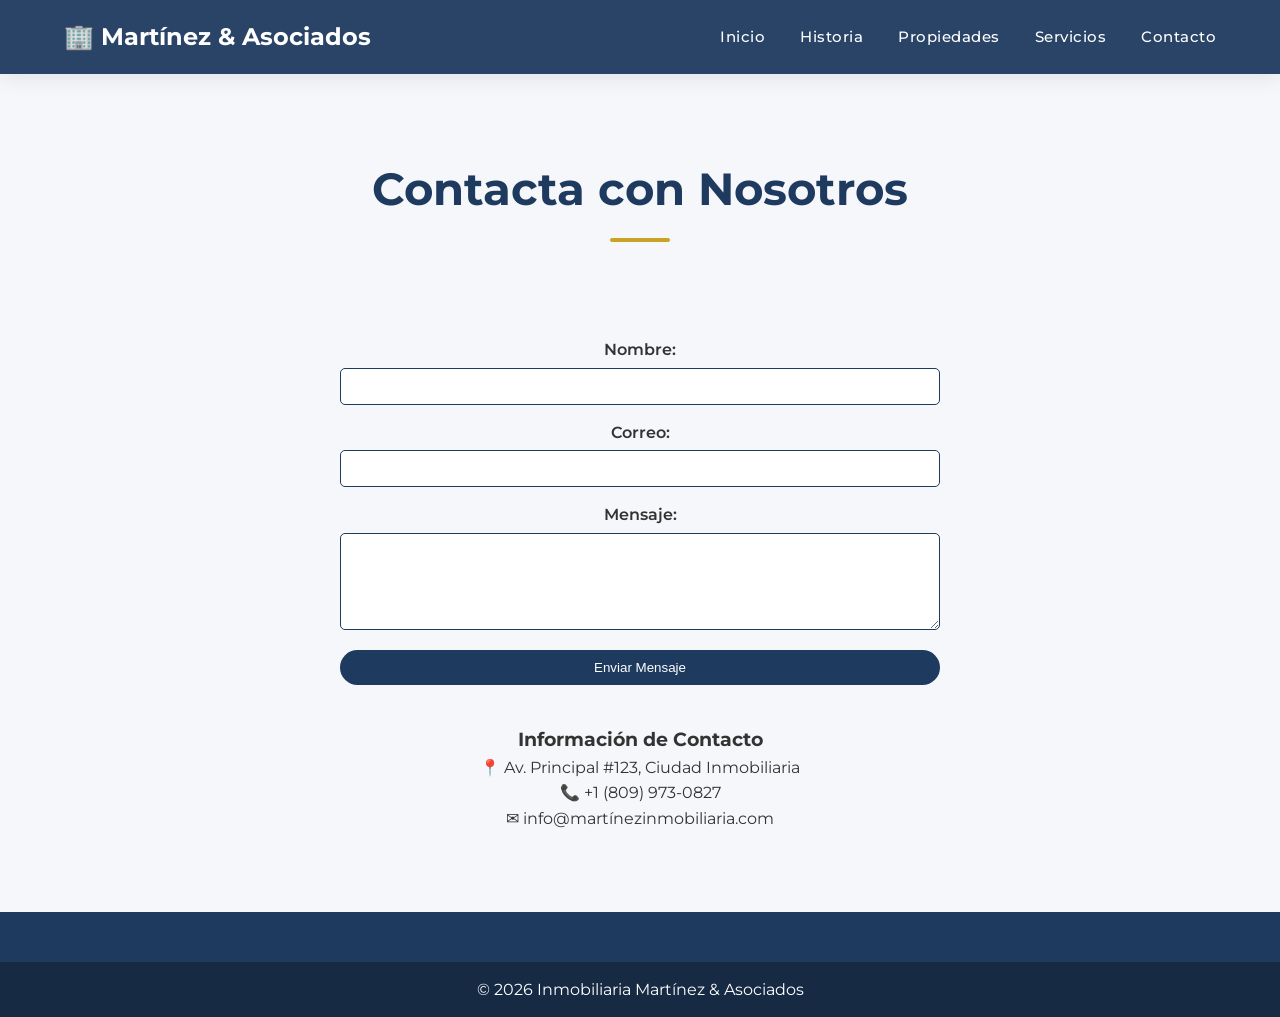
<file: contacto.html>
<!DOCTYPE html>
<html lang="es">
<head>
    <meta charset="UTF-8">
    <meta name="viewport" content="width=device-width, initial-scale=1.0">
    <title>Contacto | Inmobiliaria Rodríguez</title>
    <link href="https://fonts.googleapis.com/css2?family=Montserrat:wght@300;400;600;700&display=swap" rel="stylesheet">
    <link rel="stylesheet" href="estilos.css">
</head>
<body>

<header class="header">
    <div class="container header-container">
        <h2>🏢 Martínez & Asociados</h2>
        <nav>
            <ul class="nav-list">
                <li><a href="index.html">Inicio</a></li>
                <li><a href="historia.html">Historia</a></li>
                <li><a href="propiedades.html">Propiedades</a></li>
                <li><a href="servicios.html">Servicios</a></li>
                <li><a href="contacto.html">Contacto</a></li>
            </ul>
        </nav>
    </div>
</header>

<section class="section">
    <div class="container">
        <h1 class="section-title">Contacta con Nosotros</h1>

        <form class="contact-form">
            <label for="nombre">Nombre:</label>
            <input type="text" id="nombre" name="nombre" required>

            <label for="correo">Correo:</label>
            <input type="email" id="correo" name="correo" required>

            <label for="mensaje">Mensaje:</label>
            <textarea id="mensaje" name="mensaje" rows="5" required></textarea>

            <button type="submit" class="btn-primary">Enviar Mensaje</button>
        </form>

        <div class="contact-info">
            <h3>Información de Contacto</h3>
            <p>📍 Av. Principal #123, Ciudad Inmobiliaria</p>
            <p>📞 +1 (809) 973-0827</p>
            <p>✉ info@martínezinmobiliaria.com</p>
        </div>
    </div>
</section>

<footer class="footer">
    <div class="footer-bottom">
        <p>© 2026 Inmobiliaria Martínez & Asociados</p>
    </div>
</footer>

</body>
</html>
</file>
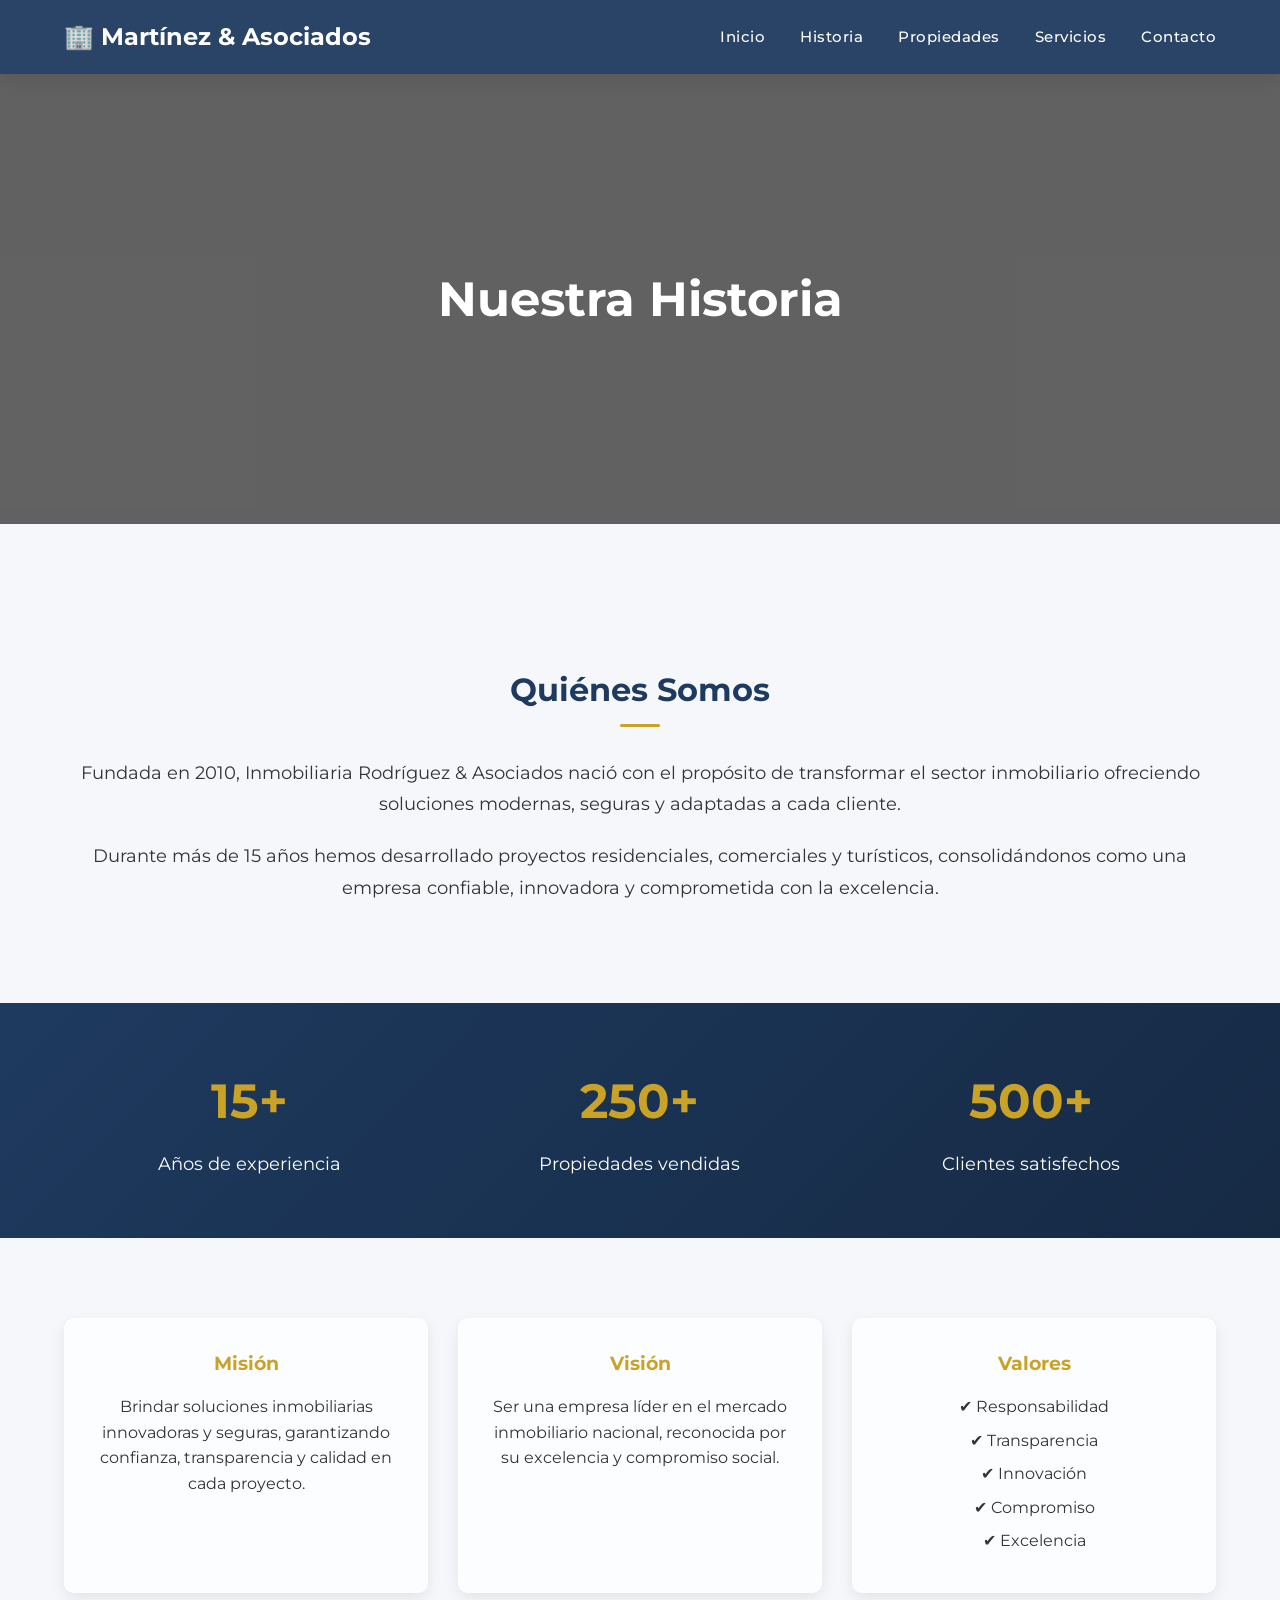
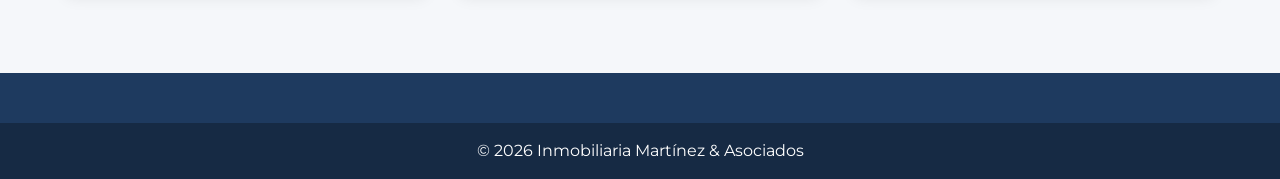
<file: historia.html>
<!DOCTYPE html>
<html lang="es">
<head>
    <meta charset="UTF-8">
    <meta name="viewport" content="width=device-width, initial-scale=1.0">
    <title>Historia | Inmobiliaria Rodríguez</title>
    <link href="https://fonts.googleapis.com/css2?family=Montserrat:wght@300;400;600;700&display=swap" rel="stylesheet">
    <link rel="stylesheet" href="estilos.css">
</head>
<body>

<header class="header">
    <div class="container header-container">
        <h2>🏢 Martínez & Asociados</h2>
        <nav>
            <ul class="nav-list">
                <li><a href="index.html">Inicio</a></li>
                <li><a href="historia.html">Historia</a></li>
                <li><a href="propiedades.html">Propiedades</a></li>
                <li><a href="servicios.html">Servicios</a></li>
                <li><a href="contacto.html">Contacto</a></li>
            </ul>
        </nav>
    </div>
</header>

<!-- HERO INTERNO -->
<section class="page-hero">
    <div class="page-hero-overlay">
        <h1>Nuestra Historia</h1>
    </div>
</section>

<!-- HISTORIA -->
<section class="section historia-section">
    
    <div class="container historia-container">
        
        <div class="historia-text">
            <h2 class="section-title">Quiénes Somos</h2>
            <p>
                Fundada en 2010, Inmobiliaria Rodríguez & Asociados nació con el propósito
                de transformar el sector inmobiliario ofreciendo soluciones modernas,
                seguras y adaptadas a cada cliente.
            </p>
            <p>
                Durante más de 15 años hemos desarrollado proyectos residenciales,
                comerciales y turísticos, consolidándonos como una empresa confiable,
                innovadora y comprometida con la excelencia.
            </p>
        </div>

    </div>
</section>

<!-- ESTADÍSTICAS -->
<section class="stats-section">
    <div class="container stats-grid">
        <div class="stat">
            <h2>15+</h2>
            <p>Años de experiencia</p>
        </div>

        <div class="stat">
            <h2>250+</h2>
            <p>Propiedades vendidas</p>
        </div>

        <div class="stat">
            <h2>500+</h2>
            <p>Clientes satisfechos</p>
        </div>
    </div>
</section>

<!-- MISION VISION VALORES -->
<section class="section mvv-section">
    <div class="container mvv-grid">

        <div class="mvv-card">
            <h3>Misión</h3>
            <p>
                Brindar soluciones inmobiliarias innovadoras y seguras,
                garantizando confianza, transparencia y calidad en cada proyecto.
            </p>
        </div>

        <div class="mvv-card">
            <h3>Visión</h3>
            <p>
                Ser una empresa líder en el mercado inmobiliario nacional,
                reconocida por su excelencia y compromiso social.
            </p>
        </div>

        <div class="mvv-card">
            <h3>Valores</h3>
            <ul>
                <li>✔ Responsabilidad</li>
                <li>✔ Transparencia</li>
                <li>✔ Innovación</li>
                <li>✔ Compromiso</li>
                <li>✔ Excelencia</li>
            </ul>
        </div>

    </div>
</section>


<footer class="footer">
    <div class="footer-bottom">
        <p>© 2026 Inmobiliaria Martínez & Asociados</p>
    </div>
</footer>

</body>
</html>
</file>
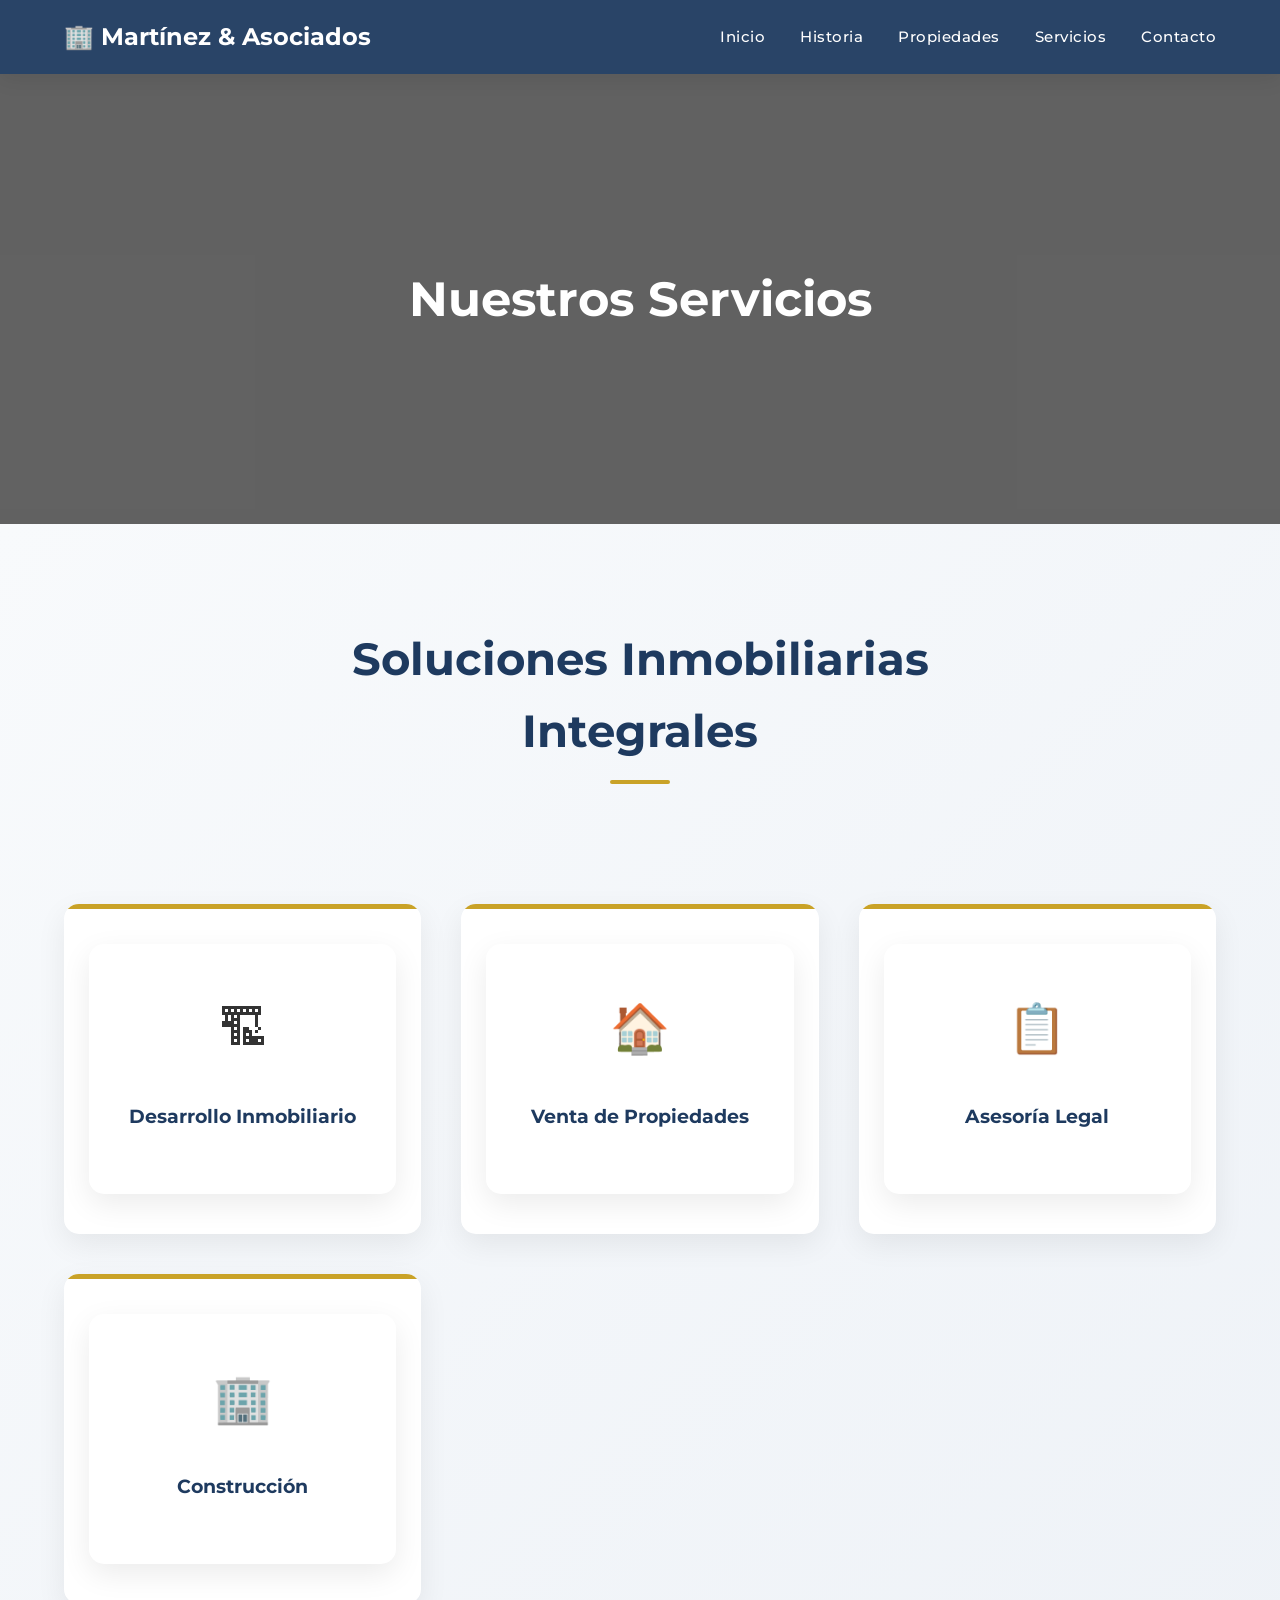
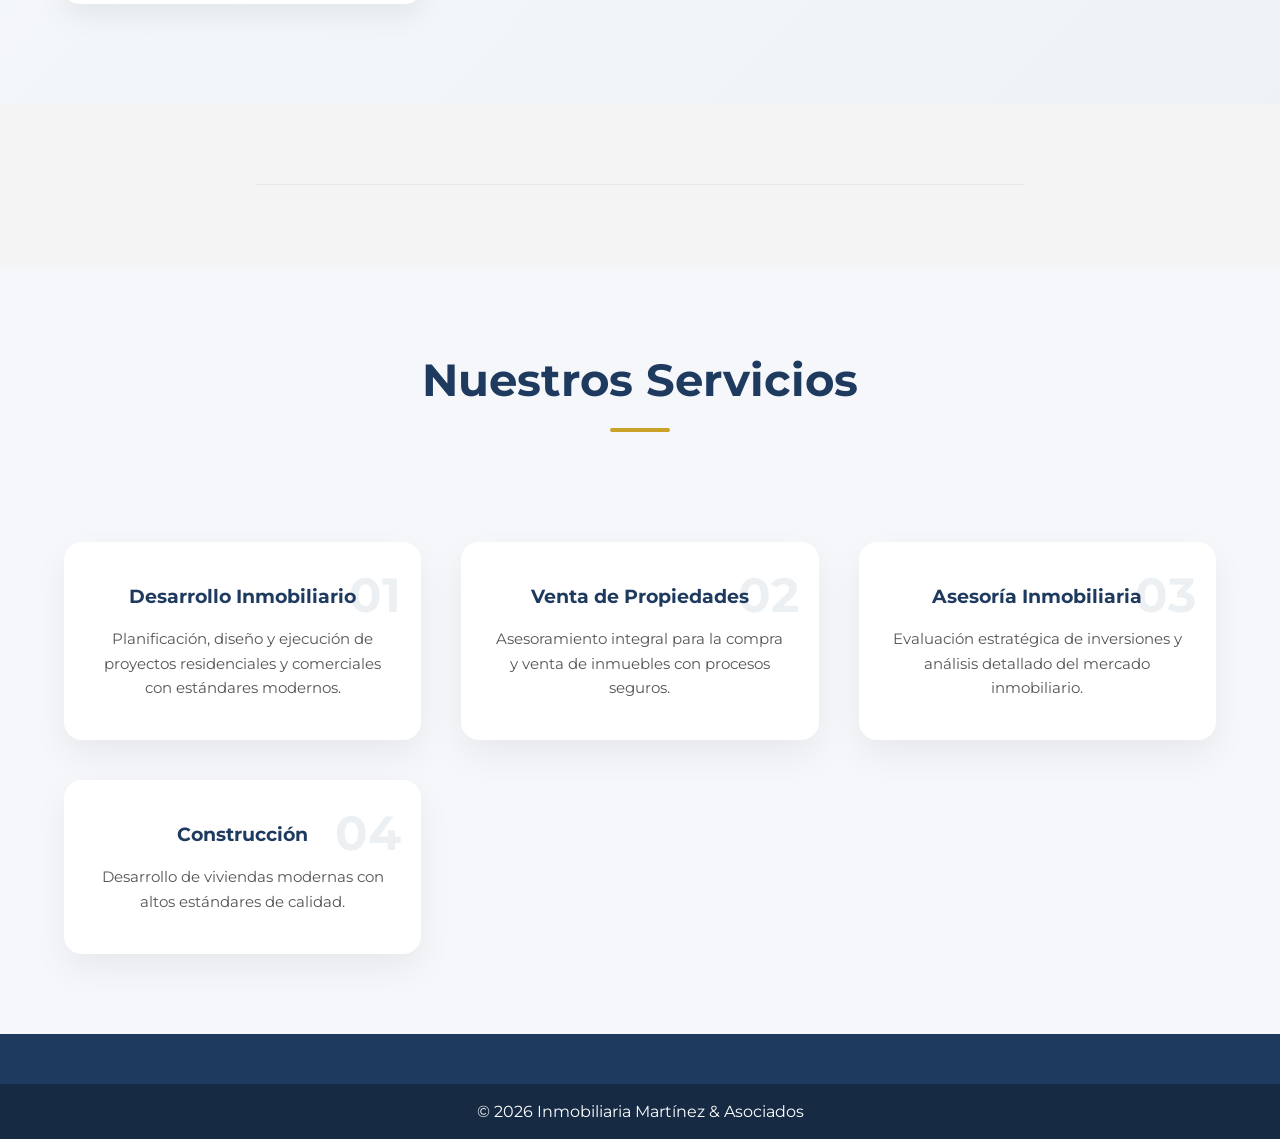
<file: servicios.html>
<!DOCTYPE html>
<html lang="es">
<head>
    <meta charset="UTF-8">
    <meta name="viewport" content="width=device-width, initial-scale=1.0">
    <title>Servicios | Inmobiliaria Rodríguez</title>
    <link href="https://fonts.googleapis.com/css2?family=Montserrat:wght@300;400;600;700&display=swap" rel="stylesheet">
    <link rel="stylesheet" href="estilos.css">
</head>
<body>

<header class="header">
    <div class="container header-container">
        <h2>🏢 Martínez & Asociados</h2>
        <nav>
            <ul class="nav-list">
                <li><a href="index.html">Inicio</a></li>
                <li><a href="historia.html">Historia</a></li>
                <li><a href="propiedades.html">Propiedades</a></li>
                <li><a href="servicios.html">Servicios</a></li>
                <li><a href="contacto.html">Contacto</a></li>
            </ul>
        </nav>
    </div>
</header>

<!-- HERO INTERNO -->
<section class="page-hero servicios-hero">
    <div class="page-hero-overlay">
        <h1>Nuestros Servicios</h1>
    </div>
</section>

<section class="services-section">
    <div class="container">

        <div class="services-header">
    <h2 class="section-title">Soluciones Inmobiliarias Integrales</h2>
</div>

        
        <div class="services-grid">

    <!-- DESARROLLO -->
    <div class="service-card">
        <div class="card-inner">

            <!-- FRENTE -->
            <div class="card-front">
                <div class="service-icon">🏗</div>
                <h3>Desarrollo Inmobiliario</h3>
            </div>

            <!-- ATRÁS -->
            <div class="card-back">
                <p>
                    Planificación y ejecución de proyectos residenciales
                    y comerciales con altos estándares de calidad.
                </p>
            </div>

        </div>
    </div>

    <!-- VENTA -->
    <div class="service-card">
        <div class="card-inner">
            <div class="card-front">
                <div class="service-icon">🏠</div>
                <h3>Venta de Propiedades</h3>
            </div>
            <div class="card-back">
                <p>
                    Comercialización estratégica de casas, apartamentos
                    y villas con asesoría personalizada.
                </p>
            </div>
        </div>
    </div>

    <!-- ASESORÍA -->
    <div class="service-card">
        <div class="card-inner">
            <div class="card-front">
                <div class="service-icon">📋</div>
                <h3>Asesoría Legal</h3>
            </div>
            <div class="card-back">
                <p>
                    Acompañamiento profesional en trámites legales,
                    contratos y gestión financiera.
                </p>
            </div>
        </div>
    </div>

    <!-- CONSTRUCCIÓN -->
    <div class="service-card">
        <div class="card-inner">
            <div class="card-front">
                <div class="service-icon">🏢</div>
                <h3>Construcción</h3>
            </div>
            <div class="card-back">
                <p>
                    Construcción moderna y planes de financiamiento
                    adaptados a cada cliente.
                </p>
            </div>
        </div>
    </div>

        </div>



</div>

</section>
<hr>
<section class="section">
    <div class="container">
        <h1 class="section-title">Nuestros Servicios</h1>

        <div class="services-grid">

    <div class="service-box">
        <div class="service-number">01</div>
        <h3>Desarrollo Inmobiliario</h3>
        <p>Planificación, diseño y ejecución de proyectos residenciales y comerciales con estándares modernos.</p>
    </div>

    <div class="service-box">
        <div class="service-number">02</div>
        <h3>Venta de Propiedades</h3>
        <p>Asesoramiento integral para la compra y venta de inmuebles con procesos seguros.</p>
    </div>

    <div class="service-box">
        <div class="service-number">03</div>
        <h3>Asesoría Inmobiliaria</h3>
        <p>Evaluación estratégica de inversiones y análisis detallado del mercado inmobiliario.</p>
    </div>

    <div class="service-box">
        <div class="service-number">04</div>
        <h3>Construcción</h3>
        <p>Desarrollo de viviendas modernas con altos estándares de calidad.</p>
    </div>


</div>

    </div>
</section>

<footer class="footer">
    <div class="footer-bottom">
        <p>© 2026 Inmobiliaria Martínez & Asociados</p>
    </div>
</footer>

</body>
</html>
</file>
<file: estilos.css>
/* ===== RESET ===== */
* {
    margin: 0;
    padding: 0;
    box-sizing: border-box;
}

body {
    font-family: 'Montserrat', sans-serif;
    line-height: 1.6;
    background-color: #f4f4f4;
    color: #333;
}

/* ===== CONTENEDOR GENERAL ===== */
.container {
    width: 90%;
    max-width: 1200px;
    margin: auto;
}

.section {
    padding: 60px 0;
}

.section-title {
    text-align: center;
    margin-bottom: 30px;
    font-size: 2rem;
    color: #1E3A5F;
}

/* ===== HEADER ===== */
.header {
    background-color: #1E3A5F;
    color: white;
    padding: 15px 0;
}

.header-container {
    display: flex;
    justify-content: space-between;
    align-items: center;
}

.nav-list {
    list-style: none;
    display: flex;
    gap: 20px;
}

.nav-list a {
    text-decoration: none;
    color: white;
    font-weight: 500;
    transition: 0.3s;
}

.nav-list a:hover {
    color: #C9A227;
}

/* ===== HERO ===== */
/* ===== HERO CON VIDEO ===== */
.hero {
    position: relative;
    height: 100vh;
    overflow: hidden;
}

.hero-video {
    position: absolute;
    top: 50%;
    left: 50%;
    min-width: 100%;
    min-height: 100%;
    width: auto;
    height: auto;
    transform: translate(-50%, -50%);
    object-fit: cover;
    z-index: -1;
}

.hero-overlay {
    position: relative;
    width: 100%;
    height: 100%;
    background: rgba(0, 0, 0, 0.6);
    display: flex;
    justify-content: center;
    align-items: center;
    text-align: center;
    color: white;
    padding: 20px;
}


.hero-overlay {
    background: rgba(0, 0, 0, 0.6);
    width: 100%;
    height: 100%;
    display: flex;
    justify-content: center;
    align-items: center;
}

.hero-content {
    text-align: center;
    color: white;
    padding: 20px;
}

.hero-content h1 {
    font-size: 3rem;
    margin-bottom: 20px;
}

.hero-content p {
    margin-bottom: 25px;
    font-size: 1.2rem;
}

/* ===== BOTONES ===== */
.btn-primary {
    background-color: #C9A227;
    color: white;
    padding: 12px 25px;
    text-decoration: none;
    border-radius: 5px;
    transition: 0.3s;
    display: inline-block;
}

.btn-primary:hover {
    background-color: #a8841d;
}

.btn-secondary {
    background-color: transparent;
    border: 2px solid white;
    color: white;
    padding: 12px 25px;
    text-decoration: none;
    border-radius: 5px;
    margin-left: 10px;
    transition: 0.3s;
}

.btn-secondary:hover {
    background-color: white;
    color: #1E3A5F;
}

/* ===== ABOUT ===== */
.about p {
    margin-bottom: 15px;
    text-align: center;
}

/* ===== GRID PROPIEDADES Y SERVICIOS ===== */
.featured-grid {
    display: grid;
    grid-template-columns: repeat(3, 1fr);
    gap: 25px;
    margin-top: 30px;
}

/* ===== CARD ===== */
.card {
    background-color: white;
    padding: 20px;
    border-radius: 8px;
    box-shadow: 0 4px 10px rgba(0,0,0,0.1);
    text-align: center;
    transition: 0.3s;
}

.card:hover {
    transform: translateY(-5px);
}

.card img {
    width: 100%;
    height: 200px;
    object-fit: cover;
    border-radius: 5px;
    margin-bottom: 15px;
}

/* ===== CTA ===== */
.cta {
    background-color: #1E3A5F;
    color: white;
    text-align: center;
    padding: 50px 20px;
}

.cta h2 {
    margin-bottom: 20px;
}

/* ===== FORMULARIO ===== */
.contact-form {
    max-width: 600px;
    margin: 30px auto;
    display: flex;
    flex-direction: column;
}

.contact-form label {
    margin-top: 15px;
    font-weight: 600;
}

.contact-form input,
.contact-form textarea {
    padding: 10px;
    margin-top: 5px;
    border: 1px solid #1E3A5F;
    border-radius: 5px;
}

.contact-form button {
    margin-top: 20px;
    border: none;
    cursor: pointer;
}

/* ===== CONTACT INFO ===== */
.contact-info {
    text-align: center;
    margin-top: 40px;
}

/* ===== FOOTER ===== */
.footer {
    background-color: #1E3A5F;
    color: white;
    padding-top: 30px;
}

.footer-container {
    display: flex;
    justify-content: space-between;
    flex-wrap: wrap;
    gap: 20px;
}

.footer h3,
.footer h4 {
    margin-bottom: 10px;
}

.footer ul {
    list-style: none;
}

.footer a {
    text-decoration: none;
    color: white;
}

.footer a:hover {
    color: #C9A227;
}

.footer-bottom {
    text-align: center;
    padding: 15px;
    margin-top: 20px;
    background-color: #162a44;
}

/* ===== RESPONSIVE ===== */

/* Tablets */
@media (max-width: 992px) {
    .featured-grid {
        grid-template-columns: repeat(2, 1fr);
    }

    .hero-content h1 {
        font-size: 2.5rem;
    }
}

/* Móviles */
@media (max-width: 768px) {

    .header-container {
        flex-direction: column;
        text-align: center;
        gap: 15px;
    }

    .nav-list {
        flex-direction: column;
        gap: 10px;
    }

    .featured-grid {
        grid-template-columns: 1fr;
    }

    .footer-container {
        flex-direction: column;
        text-align: center;
    }

    .hero-content h1 {
        font-size: 2rem;
    }

    .btn-secondary {
        margin-left: 0;
        margin-top: 10px;
        display: block;
    }
}

/* ===== HERO INTERNO (PÁGINAS INTERNAS) ===== */
.page-hero {
    height: 50vh;
    background: url(https://4kwallpapers.com/images/walls/thumbs_3t/18693.jpg) no-repeat center center/cover;
    position: relative;
    display: flex;
    align-items: center;
    justify-content: center;
}

.page-hero-overlay {
    background: rgba(0, 0, 0, 0.6);
    width: 100%;
    height: 100%;
    display: flex;
    align-items: center;
    justify-content: center;
}

.page-hero h1 {
    color: white;
    font-size: 3rem;
}

/* ===== HISTORIA SECTION ===== */
.historia-section {
    background-color: #ffffff;
}

.historia-container {
    max-width: 800px;
    margin: auto;
    text-align: center;
}

.historia-text h2 {
    margin-bottom: 20px;
    color: #1E3A5F;
}

.historia-text p {
    margin-bottom: 20px;
    font-size: 1.1rem;
    line-height: 1.8;
}

/* ===== MISION VISION VALORES ===== */
.mvv-section {
    background-color: #f4f4f4;
}

.mvv-grid {
    display: grid;
    grid-template-columns: repeat(3, 1fr);
    gap: 30px;
}

.mvv-card {
    background: rgba(255, 255, 255, 0.7);
    backdrop-filter: blur(10px);
    border-radius: 10px;
    padding: 30px;
    text-align: center;
    box-shadow: 0 5px 15px rgba(0,0,0,0.08);
    transition: 0.3s ease;
    position: relative; /* IMPORTANTE */
    overflow: hidden;
}

/* Línea decorativa inferior */
.mvv-card::after {
    content: "";
    position: absolute;
    bottom: 0;
    left: 0;
    width: 0%;
    height: 9px;
    background: #C9A227;
    transition: width 0.5s ease;
}

/* Cuando pasas el mouse */
.mvv-card:hover::after {
    width: 100%;
}


.mvv-card:hover {
    transform: translateY(-8px);    
}

.mvv-card h3 {
    margin-bottom: 15px;
    color: #C9A227;
}

.mvv-card ul {
    list-style: none;
    margin-top: 10px;
}

.mvv-card li {
    margin-bottom: 8px;
}

/* ===== RESPONSIVE HISTORIA ===== */
@media (max-width: 992px) {
    .mvv-grid {
        grid-template-columns: 1fr;
    }

    .page-hero h1 {
        font-size: 2.2rem;
    }
}

/* ===== EFECTO EN TÍTULOS ===== */
.section-title,
.historia-text h2 {
    position: relative;
    text-align: center;
}

.section-title::after,
.historia-text h2::after {
    content: "";
    width: 60px;
    height: 3px;
    background: #C9A227;
    display: block;
    margin: 8px auto 0;
}


/* ===== ANIMACIÓN SUAVE ===== */
.historia-text,
.mvv-card,
.stat {
    opacity: 0;
    transform: translateY(40px);
    animation: fadeUp 1s ease forwards;
}

.mvv-card:nth-child(2) {
    animation-delay: 0.2s;
}

.mvv-card:nth-child(3) {
    animation-delay: 0.4s;
}

.stat:nth-child(2) {
    animation-delay: 0.2s;
}

.stat:nth-child(3) {
    animation-delay: 0.4s;
}

@keyframes fadeUp {
    to {
        opacity: 1;
        transform: translateY(0);
    }
}

/* ===== SECCIÓN ESTADÍSTICAS ===== */
.stats-section {
    background: linear-gradient(135deg, #1E3A5F, #162a44);
    color: white;
    padding: 60px 0;
}

.stats-grid {
    display: grid;
    grid-template-columns: repeat(3, 1fr);
    text-align: center;
    gap: 20px;
}

.stat h2 {
    font-size: 3rem;
    color: #C9A227;
}

.stat p {
    margin-top: 10px;
    font-size: 1.1rem;
}

/* ===== EFECTO GLASS EN TARJETAS ===== */
.mvv-card {
    background: rgba(255, 255, 255, 0.7);
    backdrop-filter: blur(10px);
    border: 1px solid rgba(255,255,255,0.3);
}

/* ===== EFECTO HOVER MÁS SUAVE ===== */
.mvv-card:hover {
    transform: translateY(-10px) scale(1.02);
    box-shadow: 0 8px 20px rgba(0,0,0,0.15);
}

/* ===== RESPONSIVE ===== */
@media (max-width: 992px) {
    .stats-grid {
        grid-template-columns: 1fr;
    }
}

/* ===== HERO PROPIEDADES ===== */
.propiedades-hero {
    background: url(https://4kwallpapers.com/images/walls/thumbs_3t/22326.jpg) no-repeat center center/cover;
}

/* ===== SECCIONES PROPIEDADES ===== */
.property-section {
    padding: 80px 0;
}

.property-section:nth-child(even) {
    background-color: #f9f9f9;
}

/* ===== GRID PROPIEDADES ===== */
.property-grid {
    display: grid;
    grid-template-columns: repeat(3, 1fr);
    gap: 30px;
    margin-top: 40px;
}

/* ===== CARD PROPIEDAD ===== */
.property-card {
    background: white;
    border-radius: 10px;
    overflow: hidden;
    box-shadow: 0 5px 15px rgba(0,0,0,0.08);
    transition: 0.4s ease;
}

.property-card:hover {
    transform: translateY(-10px);
    box-shadow: 0 10px 25px rgba(0,0,0,0.15);
}

/* ===== IMAGEN ===== */
.property-img {
    position: relative;
    overflow: hidden;
}

.property-img img {
    width: 100%;
    height: 250px;
    object-fit: cover;
    transition: 0.5s ease;
}

.property-card:hover .property-img img {
    transform: scale(1.1);
}

/* ===== PRECIO ===== */
.price {
    position: absolute;
    bottom: 15px;
    left: 15px;
    background: #C9A227;
    color: white;
    padding: 8px 15px;
    border-radius: 5px;
    font-weight: 600;
}

/* ===== INFO ===== */
.property-info {
    padding: 20px;
}

.property-info h3 {
    margin-bottom: 10px;
    color: #1E3A5F;
}

.property-info p {
    margin-bottom: 15px;
    color: #666;
    font-size: 0.95rem;
}

/* ===== RESPONSIVE ===== */
@media (max-width: 992px) {
    .property-grid {
        grid-template-columns: repeat(2, 1fr);
    }
}

@media (max-width: 768px) {
    .property-grid {
        grid-template-columns: 1fr;
    }
}

/* ===== SECCIÓN GENERAL ===== */
.section {
    padding: 80px 0;
    background-color: #f5f7fa;
}

.section .container {
    max-width: 1200px;
    margin: auto;
    text-align: center; /* CENTRA TODO */
}

/* ===== TÍTULO PRINCIPAL ===== */
.section-title {
    font-size: 2.8rem;
    margin-bottom: 50px;
    position: relative;
    display: inline-block;
}

.section-title::after {
    content: "";
    width: 60%;
    height: 4px;
    background: #1e3a5f;
    display: block;
    margin: 10px auto 0;
    border-radius: 2px;
}

/* ===== SUBTÍTULOS (Casas, Apartamentos, Villas) ===== */
.section h2 {
    margin: 60px 0 30px;
    font-size: 2rem;
    color: #1e3a5f;
    position: relative;
    display: inline-block;
}

.section h2::after {
    content: "";
    width: 40px;
    height: 3px;
    background: #c9a227;
    display: block;
    margin: 8px auto 0;
}

/* ===== GRID CENTRADO ===== */
.featured-grid {
    display: grid;
    grid-template-columns: repeat(auto-fit, minmax(300px, 1fr));
    gap: 35px;
    justify-content: center;
    margin-bottom: 40px;
}

/* ===== TARJETAS ===== */
.property-card,
.card {
    background: white;
    border-radius: 15px;
    overflow: hidden;
    box-shadow: 0 10px 30px rgba(0,0,0,0.08);
    transition: all 0.4s ease;
    max-width: 350px;
    margin: auto; /* CENTRA LAS TARJETAS */
}

/* Hover elegante */
.property-card:hover,
.card:hover {
    transform: translateY(-12px);
    box-shadow: 0 20px 40px rgba(0,0,0,0.15);
}

/* ===== IMÁGENES ===== */
.property-card img,
.card img {
    width: 100%;
    height: 220px;
    object-fit: cover;
    transition: transform 0.5s ease;
}

.property-card:hover img,
.card:hover img {
    transform: scale(1.08);
}

/* ===== PRECIO ===== */
.property-img {
    position: relative;
}

.price {
    position: absolute;
    bottom: 15px;
    right: 15px;
    background: #c9a227;
    color: white;
    padding: 8px 14px;
    border-radius: 20px;
    font-weight: bold;
    font-size: 0.9rem;
}

/* ===== INFO ===== */
.property-info,
.card {
    padding: 20px;
}

.property-info h3,
.card h3 {
    margin-bottom: 10px;
    color: #1e3a5f;
}

.property-info p,
.card p {
    color: #555;
    font-size: 0.95rem;
    margin-bottom: 15px;
}

/* ===== BOTÓN ===== */
.btn-primary {
    display: inline-block;
    padding: 10px 18px;
    background: #1e3a5f;
    color: white;
    border-radius: 25px;
    text-decoration: none;
    transition: 0.3s;
}

.btn-primary:hover {
    background: #c9a227;
}

/* ===== HERO SERVICIOS ===== */
.servicios-hero {
    background: url(https://4kwallpapers.com/images/walls/thumbs_3t/4834.jpg) no-repeat center center/cover;
}

/* ===== SECCIÓN ===== */
.services-section {
    padding: 90px 0;
    background: linear-gradient(to bottom, #f5f7fa, #ffffff);
    text-align: center;
}

/* ===== GRID ===== */
.services-grid {
    display: grid;
    grid-template-columns: repeat(auto-fit, minmax(280px, 1fr));
    gap: 40px;
    margin-top: 60px;
}

/* ===== TARJETAS ===== */
.service-card {
    background: white;
    padding: 40px 25px;
    border-radius: 15px;
    box-shadow: 0 10px 30px rgba(0,0,0,0.07);
    transition: all 0.4s ease;
    position: relative;
    overflow: hidden;
}

/* Línea decorativa superior */
.service-card::before {
    content: "";
    position: absolute;
    top: 0;
    left: 0;
    width: 100%;
    height: 5px;
    background: #c9a227;
}

/* Hover moderno */
.service-card:hover {
    transform: translateY(-12px);
    box-shadow: 0 20px 40px rgba(0,0,0,0.15);
}

/* ===== ICONO ===== */
.service-icon {
    font-size: 3rem;
    margin-bottom: 20px;
}

/* ===== TITULO ===== */
.service-card h3 {
    margin-bottom: 15px;
    color: #1e3a5f;
}

/* ===== TEXTO ===== */
.service-card p {
    color: #555;
    font-size: 0.95rem;
    line-height: 1.6;
}

/* ===== GRID ===== */
.services-grid {
    display: grid;
    grid-template-columns: repeat(auto-fit, minmax(250px, 1fr));
    gap: 40px;
    margin-top: 60px;
}

/* ===== TARJETA CONTENEDOR ===== */
.service-card {
    perspective: 1000px;
}

/* ===== INTERIOR QUE GIRA ===== */
.card-inner {
    position: relative;
    width: 100%;
    height: 250px;
    transition: transform 0.8s;
    transform-style: preserve-3d;
}

/* Cuando pasas el mouse */
.service-card:hover .card-inner {
    transform: rotateY(180deg);
}

/* ===== CARAS ===== */
.card-front,
.card-back {
    position: absolute;
    width: 100%;
    height: 100%;
    border-radius: 15px;
    backface-visibility: hidden;
    display: flex;
    flex-direction: column;
    justify-content: center;
    align-items: center;
    padding: 30px;
    box-shadow: 0 10px 30px rgba(0,0,0,0.08);
}

/* FRENTE */
.card-front {
    background: white;
}

.card-front h3 {
    margin-top: 15px;
    color: #1e3a5f;
}

.service-icon {
    font-size: 3rem;
}

/* ATRÁS */
.card-back {
    background: #1e3a5f;
    color: white;
    transform: rotateY(180deg);
    text-align: center;
}

.card-back p {
    font-size: 0.95rem;
    line-height: 1.6;
    color: #f4f4f4;
}

/* ===== SECCIÓN SERVICIOS MEJORADA ===== */
.services-section {
    padding: 100px 0;
    background: linear-gradient(135deg, #f8fafc, #eef2f7);
    position: relative;
}

/* Encabezado */
.services-header {
    text-align: center;
    max-width: 700px;
    margin: 0 auto 70px;
}

.services-header p {
    margin-top: 15px;
    color: #555;
    font-size: 1rem;
    line-height: 1.6;
}

/* Línea animada debajo del título */
.section-title {
    position: relative;
}

.section-title::after {
    content: "";
    width: 60px;
    height: 4px;
    background: #c9a227;
    display: block;
    margin: 12px auto 0;
    border-radius: 2px;
    transition: 0.4s;
}

.section-title:hover::after {
    width: 120px;
}

.services-grid {
    display: grid;
    grid-template-columns: repeat(auto-fit, minmax(260px, 1fr));
    gap: 40px;
    margin-top: 60px;
}

/* Caja */
.service-box {
    background: white;
    padding: 40px 30px;
    border-radius: 18px;
    box-shadow: 0 15px 35px rgba(0,0,0,0.06);
    transition: 0.4s ease;
    position: relative;
    overflow: hidden;
}

/* Número decorativo */
.service-number {
    font-size: 3rem;
    font-weight: bold;
    color: rgba(30,58,95,0.08);
    position: absolute;
    top: 15px;
    right: 20px;
}

/* Título */
.service-box h3 {
    color: #1e3a5f;
    margin-bottom: 15px;
}

/* Texto */
.service-box p {
    color: #555;
    font-size: 0.95rem;
    line-height: 1.6;
}

/* Hover elegante */
.service-box:hover {
    transform: translateY(-12px);
    box-shadow: 0 25px 50px rgba(0,0,0,0.12);
}

/* Línea inferior animada */
.service-box::after {
    content: "";
    position: absolute;
    bottom: 0;
    left: 0;
    width: 0%;
    height: 4px;
    background: #1e3a5f;
    transition: 0.4s ease;
}

.service-box:hover::after {
    width: 100%;
}

.property-section {
    padding: 100px 0;
    background: #f8fafc;
}

/* Centrar título principal */
.property-section .section-title {
    text-align: center;
    width: 100%;
    display: block;
    margin: 0 auto 60px;
}

.category-title {
    text-align: center;
    width: 100%;
    display: block;
    margin: 70px auto 40px;
}

.property-section .container {
    max-width: 1200px;
    margin: auto;
    padding: 0 20px;
}

.property-section {
    padding: 120px 0;
    background: linear-gradient(to bottom, #f8fafc, #eef2f7);
}

/* Contenedor */
.property-section .container {
    max-width: 1200px;
    margin: auto;
    padding: 0 20px;
}

.category-title {
    text-align: center;
    font-size: 1.8rem;
    font-weight: 500;
    color: #1e3a5f;
    margin: 90px 0 50px;
    position: relative;
}

/* Línea fina minimalista */
.category-title::after {
    content: "";
    width: 40px;
    height: 2px;
    background: #c9a227;
    display: block;
    margin: 12px auto 0;
}

.property-grid {
    display: grid;
    grid-template-columns: repeat(auto-fit, minmax(300px, 350px));
    gap: 50px;
    justify-content: center;
}

.property-section hr {
    border: none;
    height: 1px;
    background: #e5e7eb;
    margin: 80px auto;
    width: 60%;
}

/* ===== LOGO ===== */
.logo img {
    height: 55px;
    width: auto;
    display: block;
    transition: 0.3s ease;
}

.logo img:hover {
    transform: scale(1.05);
}

/* ===== ABOUT SECTION MEJORADA ===== */

.about {
    background: linear-gradient(135deg, #ffffff, #f0f4f8);
}

.about-container {
    display: grid;
    grid-template-columns: 1fr 1fr;
    align-items: center;
    gap: 60px;
}

.about-image img {
    width: 100%;
    border-radius: 20px;
    box-shadow: 0 25px 50px rgba(0,0,0,0.15);
    transition: 0.4s ease;
}

.about-image img:hover {
    transform: scale(1.03);
}

.about-content {
    text-align: left;
}

.about-content p {
    margin-bottom: 20px;
    color: #555;
    line-height: 1.8;
}

/* Estadísticas */
.about-stats {
    display: flex;
    gap: 30px;
    margin: 30px 0;
}

.stat-box {
    background: white;
    padding: 20px;
    border-radius: 15px;
    text-align: center;
    box-shadow: 0 10px 25px rgba(0,0,0,0.08);
    transition: 0.3s ease;
    flex: 1;
}

.stat-box:hover {
    transform: translateY(-8px);
}

.stat-box h3 {
    color: #C9A227;
    font-size: 1.8rem;
    margin-bottom: 5px;
}

.stat-box span {
    font-size: 0.9rem;
    color: #666;
}

@media (max-width: 992px) {

    .about-container {
        grid-template-columns: 1fr;
        text-align: center;
    }

    .about-content {
        text-align: center;
    }

    .about-stats {
        flex-direction: column;
    }
}

.about .section-title {
    text-align: center;
    display: block;
    margin: 0 auto 30px;
}

.about .btn-primary {
    display: inline-block;
    margin: 20px auto 0;
}

.about .about-content {
    text-align: center;
}

 hr {
    border: none;
    height: 1px;
    background: #e5e7eb;
    margin: 80px auto;
    width: 60%;
}

/* ============================= */
/* ===== NAVBAR PREMIUM ===== */
/* ============================= */

.header {
    position: sticky;
    top: 0;
    z-index: 1000;
    background: rgba(30, 58, 95, 0.95);
    backdrop-filter: blur(8px);
    padding: 18px 0;
    transition: 0.3s ease;
    box-shadow: 0 5px 20px rgba(0,0,0,0.08);
}

.header-container {
    display: flex;
    justify-content: space-between;
    align-items: center;
}

/* ===== LOGO ===== */

.logo img {
    height: 55px;
    transition: 0.3s ease;
}

.logo img:hover {
    transform: scale(1.05);
}

/* ===== NAV LINKS ===== */

.nav-list {
    list-style: none;
    display: flex;
    gap: 35px;
}

.nav-list li {
    position: relative;
}

.nav-list a {
    text-decoration: none;
    color: white;
    font-weight: 500;
    font-size: 0.95rem;
    letter-spacing: 0.5px;
    transition: 0.3s ease;
    padding: 5px 0;
}

/* Línea animada debajo */
.nav-list a::after {
    content: "";
    position: absolute;
    left: 0;
    bottom: -5px;
    width: 0%;
    height: 2px;
    background: #C9A227;
    transition: 0.3s ease;
}

/* Hover elegante */
.nav-list a:hover {
    color: #C9A227;
}

.nav-list a:hover::after {
    width: 100%;
}
</file>
